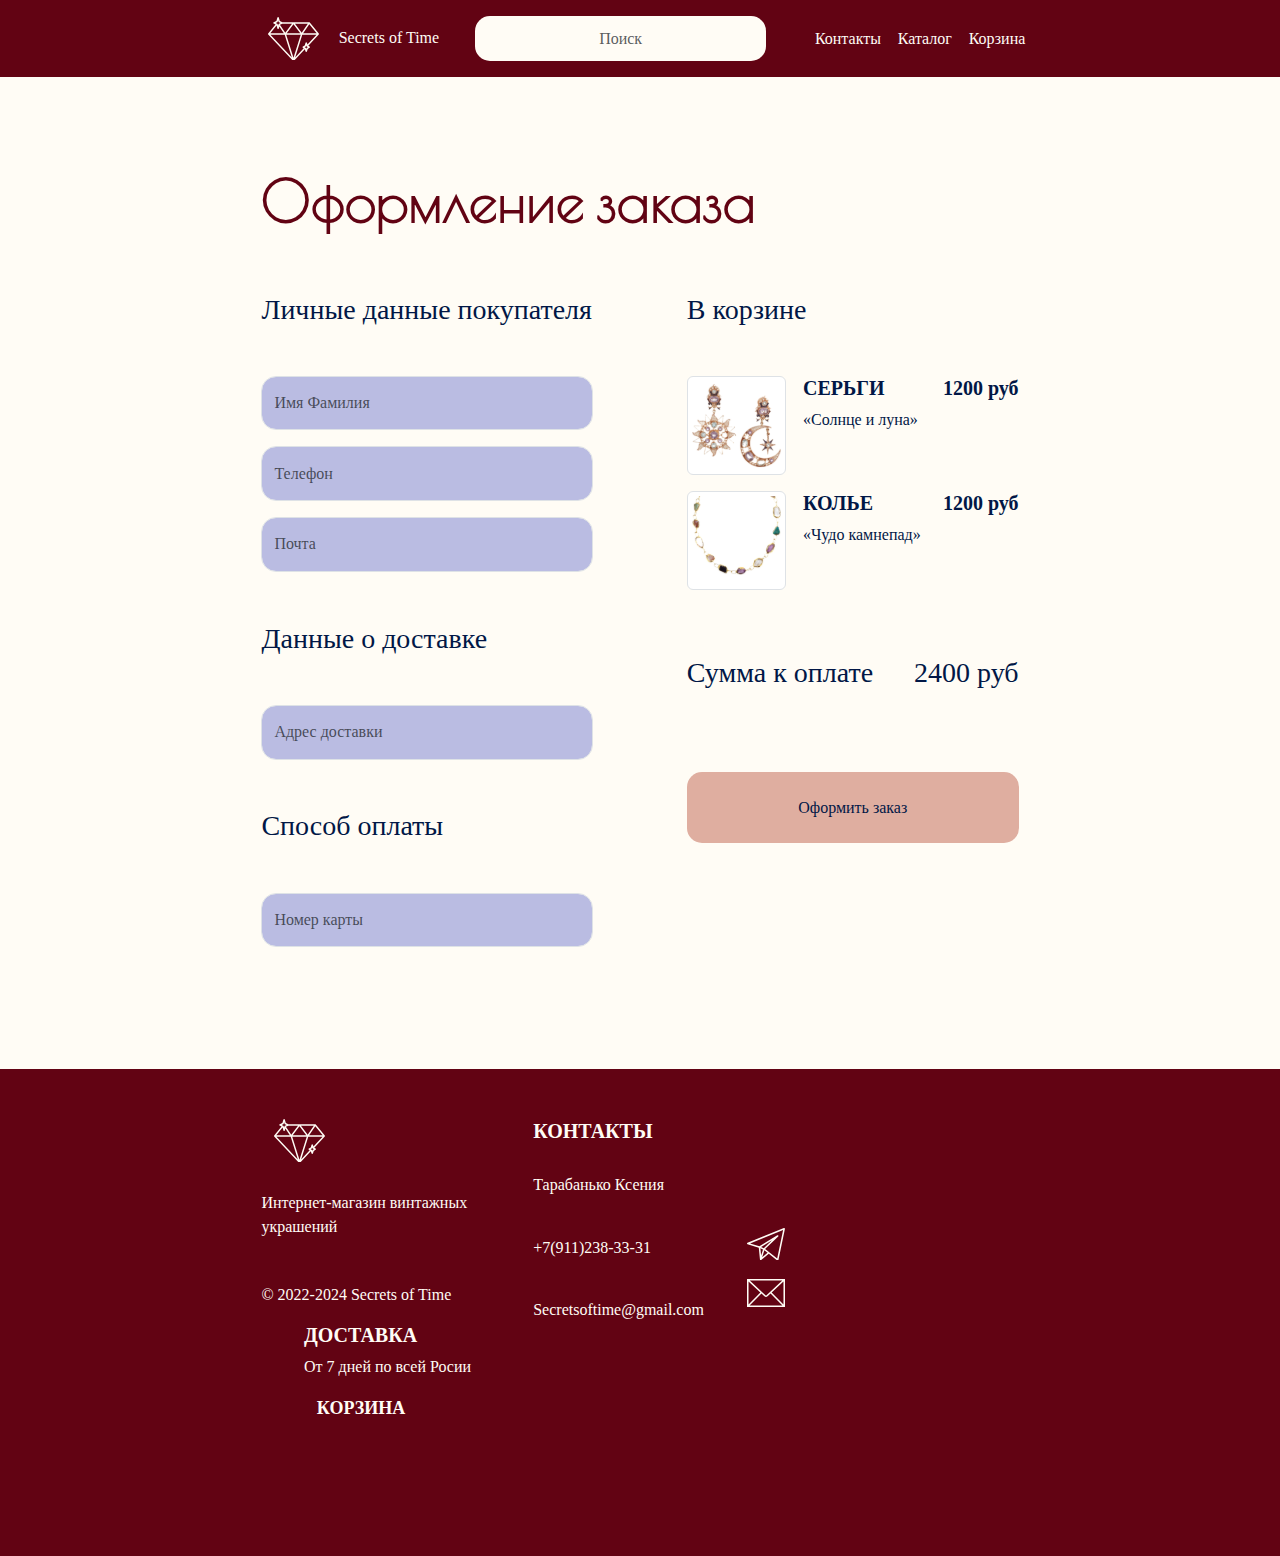
<file: index3.html>
<!DOCTYPE html>
<html lang="ru">
<head>
    <meta charset="UTF-8">
    <meta name="viewport" content="width=device-width, initial-scale=1.0">
    <link href="https://cdn.jsdelivr.net/npm/bootstrap@5.0.1/dist/css/bootstrap.min.css" rel="stylesheet">
    <link href="css/css3.css" rel="stylesheet" type="text/css">
	<link href="https://fonts.googleapis.com/css2?family=Poiret+One&display=swap" rel="stylesheet">
    <script src="https://code.jquery.com/jquery-3.5.1.slim.min.js"></script>
	<script src="https://cdn.jsdelivr.net/npm/@popperjs/core@2.0.11/dist/umd/popper.min.js"></script>
	<script src="https://stackpath.bootstrapcdn.com/bootstrap/4.5.2/js/bootstrap.min.js"></script>
    <title>Cart</title>
</head>
<body>
<!-- Шапка -->
<header class="bg-red p-3" style="margin-bottom: 7%; height: 40%;">
    <div class="container d-flex justify-content-between align-items-center" style="padding:0 14.8%;">
        <div class="d-flex align-items-center"> 
            <a href="index.html" class="logo-img"></a>
            <span >Secrets of Time</span> 
        </div>
        <div class="d-flex justify-content-center flex-grow-1">
			<input type="text" placeholder="Поиск" class="form-control" style="width: 80%; height: 45px; background-color: #FFFCF5; font-family: Century Gothic; color: #5A6887; text-align: center; border: none; border-radius: 15px;">
		</div>
		<nav class="d-inline ml-3">
            <a href="#">Контакты</a>
            <a href="index2.html">Каталог</a>
            <a href="index3.html">Корзина</a>
        </nav>
    </div>
</header>
<div class="container mt-4">
    <div class="row">
        <h1>Оформление заказа</h1>
        <!-- Блок с оформлением заказа -->
        <main class="col-md-6" style="padding-right: 6%; margin-bottom: 25%;">
            <h2>Личные данные покупателя</h2>
            <input type="text" class="form-control mb-3" placeholder="Имя Фамилия">
            <input type="tel" class="form-control mb-3" placeholder="Телефон">
            <input type="email" class="form-control mb-3" placeholder="Почта">
            <h2>Данные о доставке</h2>
            <input type="text" class="form-control mb-3" placeholder="Адрес доставки">
            <h2>Способ оплаты</h2>
            <input type="text" class="form-control mb-3" placeholder="Номер карты">
        </main>
        <!-- Блок с корзиной -->
        <aside class="col-md-6" style="margin-bottom: 12%; padding-left: 6%;">
            <h2>В корзине</h2>
            <div class="d-flex align-items-start my-3">
                <img src="img/korzinaT1.svg" alt="Товар" class="img-thumbnail" style="width: 30%; margin-right: 5%;">
                <div class="md-3">
                    <h5>СЕРЬГИ</h5>
					<p>«Солнце и луна»</p>
                </div>
				<div class="md-3" style="text-align: right; margin-left: auto;" >
                    <h5>1200 руб</h5>
                </div>
            </div>
            <div class="d-flex align-items-start my-3">
                <img src="img/korzinaT2.svg" alt="Товар" class="img-thumbnail" style="width: 30%; margin-right: 5%;">
                <div class="ml-3">
                    <h5>КОЛЬЕ</h5>
					<p>«Чудо камнепад»</p>
                </div>
				<div class="ml-3" style="text-align: right; margin-left: auto;">
                    <h5>1200 руб</h5>
                </div>
            </div>
			<div class="d-flex justify-content-between">
				<h2>Сумма к оплате</h2>
				<h2>2400 руб</h2>
			</div>
            <button class="btn btn-primary animated-button" data-toggle="modal" data-target="#orderModal" style="width: 100%; height: 10%;">Оформить заказ</button>
        </aside>
    </div>
</div>
<!-- Всплывающее окно -->
<div class="modal fade" id="orderModal" tabindex="-1" role="dialog">
    <div class="modal-dialog" role="document" style="display: flex; justify-content: center; align-items: center; height: 100vh;">
        <div class="modal-content" style="border-radius: 25px;">
            <div class="bg-pink modal-body" style="text-align: center; width: 100%; border-radius: 25px; padding: 10%">
                <h5 class="modal-title" style="margin-bottom: 10%; color: #620313" >Спасибо за заказ)</h5>
                <p style="margin-bottom: 10%; padding:0 7%;">Вся информация о заказе будет отправлена на вашу почту.</p>
                <button type="button" class="btn btn-secondary" data-dismiss="modal" id="closeButton" style="width: 100%; background-color: #DFAEA0; border: none;">Закрыть</button>
            </div> 
        </div>
    </div>
</div>


<!-- Футер -->
<footer class="bg-red p-3 mt-4 footer">
    <div class="container">
        <div class="row" style="padding:3% 15%; margin-bottom: 2%;">
            <div class="col-md-4 footer-logo">
                <a href="index.html" class="logo-img"></a>
                <p style="margin-top: 12%;">Интернет-магазин винтажных украшений</p>
                <p style="margin-top: 12%;">&#169; 2022-2024 Secrets of Time</p>
            </div>
            <div class="col-md-3 contacts" style="padding-left: 3%;">
                <h5>КОНТАКТЫ</h5>
                <p>Тарабанько Ксения</p>
                <p>+7(911)238-33-31</p>
                <p>Secretsoftime@gmail.com</p>
            </div>
            <div class="col-md-1 ikonki" style="padding-left: 7%;">
                <a href="https://web.telegram.org/a/" class="telegram"></a>
                <a href="https://mail.google.com/mail/u/0/#inbox" class="mail"></a>
            </div>
            <div class="col-md-4 dostavka" style="padding-left: 7%;">
                <h5>ДОСТАВКА</h5>
                <p>От 7 дней по всей Росии</p>
                <a href="index3.html">КОРЗИНА</a>
            </div>
        </div>
    </div>
</footer>
	<script>
		document.getElementById('closeButton').addEventListener('click', function() {
        window.location.href = 'index.html'; 
    });
    </script>
<script src="https://code.jquery.com/jquery-3.5.1.slim.min.js"></script>
<script src="https://cdn.jsdelivr.net/npm/@popperjs/core@2.9.2/dist/umd/popper.min.js"></script>
<script src="https://cdn.jsdelivr.net/npm/bootstrap@5.0.1/dist/js/bootstrap.min.js"></script>
</body>
</html>
</file>
<file: css/css3.css>
@charset "utf-8";
/* CSS Document */
* {
    box-sizing: border-box;/* адаптивнось под экран */
    margin:0;
    padding:0;
}
.row{
    margin:0 0;
    padding:0 15%;
}

.form-control {
    background-color: #BABCE2;
    width: 100%;
    height: 9%;
    font-family: Century Gothic;
    color: #273C68;
    border-radius: 15px;
    transition: background-color 0.3s, color 0.3s; 
}

.form-control:focus {
	background-color: #BABCE2;
    color: #011746; 
}

body {
	background-color: #FFFCF5; 
    font-family: Century Gothic; 
	color: #011746; 
}

h1 { 
    font-size: 355%; 
    font-family: 'Poiret One', sans-serif; 
    color: #620313; 
	font-weight: bold;
   }
p1 { 
    text-align: right; 
   }
h2 { 
    font-size: 175%; 
    font-family: Century Gothic; 
    color: #011746; 
	margin: 15% 0;
	
   }
h5 { 
    font-weight: bold;
   }


a{
    color: #FFFCF5;
	margin-left: 1vw;
	white-space: nowrap;
    text-decoration: none; 
	transition: filter 0.3s ease; 
}
a:hover {
	text-decoration: none; 
    color: #011746; 
	
}

span {
    margin-left: 20px; 
    color: #FFFCF5;
    font-family: Century Gothic;
}


.bg-red {
    background-color: #620313 !important;
    color: #FFFCF5; 
}
.bg-pink {
    background-color: #DFAEA0 !important;
    color: #011746;
	border: none; 
}
.logo-img {
	display: inline-block; 
    width: 4vw; 
    height: 3.4vw; 
    background-image: url('img/logo.svg'); 
    background-size: cover; 
    transition: background-image 0.3s ease; 
	
}

.logo-img:hover {
    background-image: url('img/logo1.svg');
}

.footer {
    display: flex; 
    align-items: center; 
    justify-content: space-between; 
    
	
}

.footer-logo {
	display: flex; 
	flex-direction: column;
    justify-content: space-between; 
	gap: 20%;
	
}

.contacts{
   	display: flex;
	flex-direction: column;
    justify-content: space-between;
	gap: 11%;
}

.ikonki {
	display: flex; 
	flex-direction: column;
	align-items: center; 
    justify-content: flex-end; 
	gap: 10%;
	padding-bottom: 2%;
   
}

.telegram {
    display: inline-block; 
    width: 3vw; 
    height: 2.5vw; 
    background-image: url('img/telegram.svg');
    background-size: cover;
    transition: background-image 0.3s ease; 
}

.telegram:hover {
    background-image: url('img/telegram1.svg'); 
}
.mail {
    display: inline-block; 
    width: 3vw; 
    height: 2.2vw; 
    background-image: url('img/mail.svg'); 
    background-size: cover; 
    transition: background-image 0.3s ease; 
}

.mail:hover {
    background-image: url('img/mail1.svg'); 
}
.dostavka{
    display: flex; 
	flex-direction: column; 
    justify-content: space-between; 
	padding-bottom: 8%;
	gap: 11%;
}
.dostavka a{ 
    font-weight: bold; 
	font-size: 18px;
   }

.animated-button {
	background-color: #DFAEA0;
	font-size: 16px; 
    font-family: Century Gothic;  
    color: #011746; 
    text-align: center; 
    border-radius: 15px; 
    border: none; 
	margin-top: 10%;
    cursor: pointer;
	transition: transform 0.3s, background-color 0.3s;
}

.animated-button:hover {
    transform: scale(1.1);
    background-color: #E3CEC8;
	color: #011746; 
}
.animated-button:focus {
    outline: none;
	background-color: #DFAEA0;
	color: #011746; 
}
</file>
